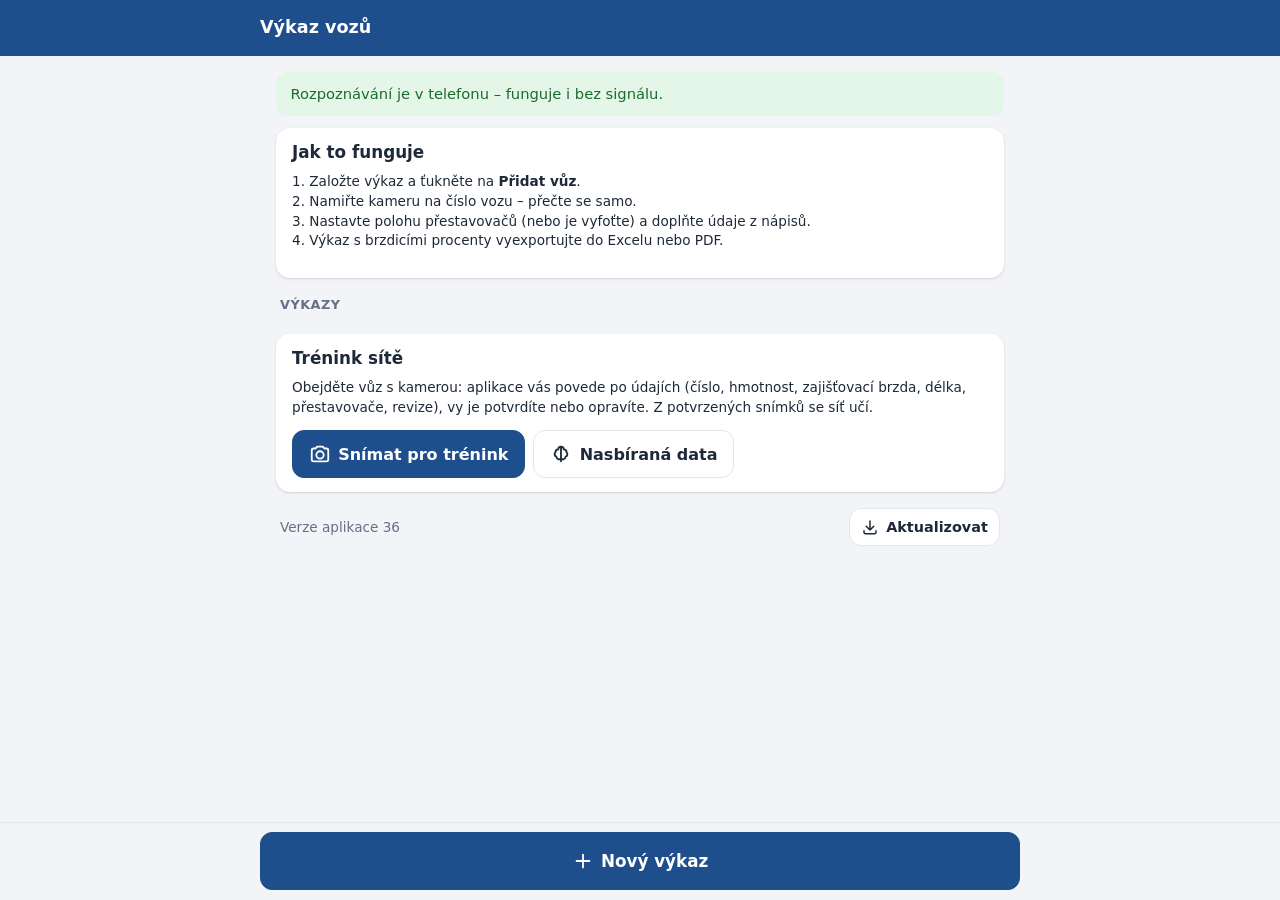
<file: index.html>
<!doctype html>
<html lang="cs">
<head>
  <meta charset="utf-8" />
  <meta name="viewport" content="width=device-width, initial-scale=1, viewport-fit=cover" />
  <title>Výkaz vozů</title>
  <meta name="description" content="Snímání čísel vozů a přestavovačů brzdy, výkaz vozidel" />
  <meta name="theme-color" content="#1f4e8c" />
  <link rel="manifest" href="manifest.webmanifest" />
  <link rel="icon" href="icons/icon.svg" type="image/svg+xml" />
  <link rel="apple-touch-icon" href="icons/icon-192.png" />
  <!-- Stejně jako Závady vozů: soubory aplikace se načítají s razítkem v adrese (?r=…), které se změní při
       znovunačtení po aktualizaci (reloadApp v js/ui.js). iPhone by jinak po „Aktualizovat“ spustil znovu staré
       skripty ze své paměti, dokud se aplikace úplně nezavře. Moduly mezi sebou dostanou razítko přes import map.
       Všechny části aplikace se stáhnou najednou (modulepreload), jinak by se načítaly postupně jedna po druhé. -->
  <script>
    (() => {
      let r = '';
      try {
        r = localStorage.getItem('app-reload') || String(Date.now());
        localStorage.setItem('app-reload', r);
      } catch {}
      const q = r ? `?r=${r}` : '';
      const mq = HTMLScriptElement.supports?.('importmap') ? q : ''; // starší Safari: moduly bez razítka
      const modules = ['js/app.js', 'js/version.js', 'js/model.js', 'js/db.js', 'js/ui.js', 'js/ocr.js', 'js/ort.js',
        'js/brake.js', 'js/xlsx.js', 'js/fields.js', 'js/light.js', 'js/series.js', 'js/frame.js',
        'js/views/home.js', 'js/views/report.js', 'js/views/entry.js', 'js/views/scanner.js',
        'js/views/output.js', 'js/views/data.js', 'js/views/trainer.js', 'vendor/preact-htm.js'];
      const imports = Object.fromEntries(modules.map((m) => [`./${m}`, `./${m}${mq}`]));
      document.write(`<link rel="stylesheet" href="css/app.css${q}">`
        + `<script type="importmap">${JSON.stringify({ imports })}<\/script>`
        + modules.map((m) => `<link rel="modulepreload" href="${m}${mq}">`).join('')
        + '<link rel="modulepreload" href="vendor/ort/ort.wasm.min.mjs">'
        + `<script type="module">import './js/app.js';<\/script>`);
    })();
  </script>
</head>
<body>
  <div id="app"></div>
  <noscript>Aplikace potřebuje zapnutý JavaScript.</noscript>
</body>
</html>
</file>
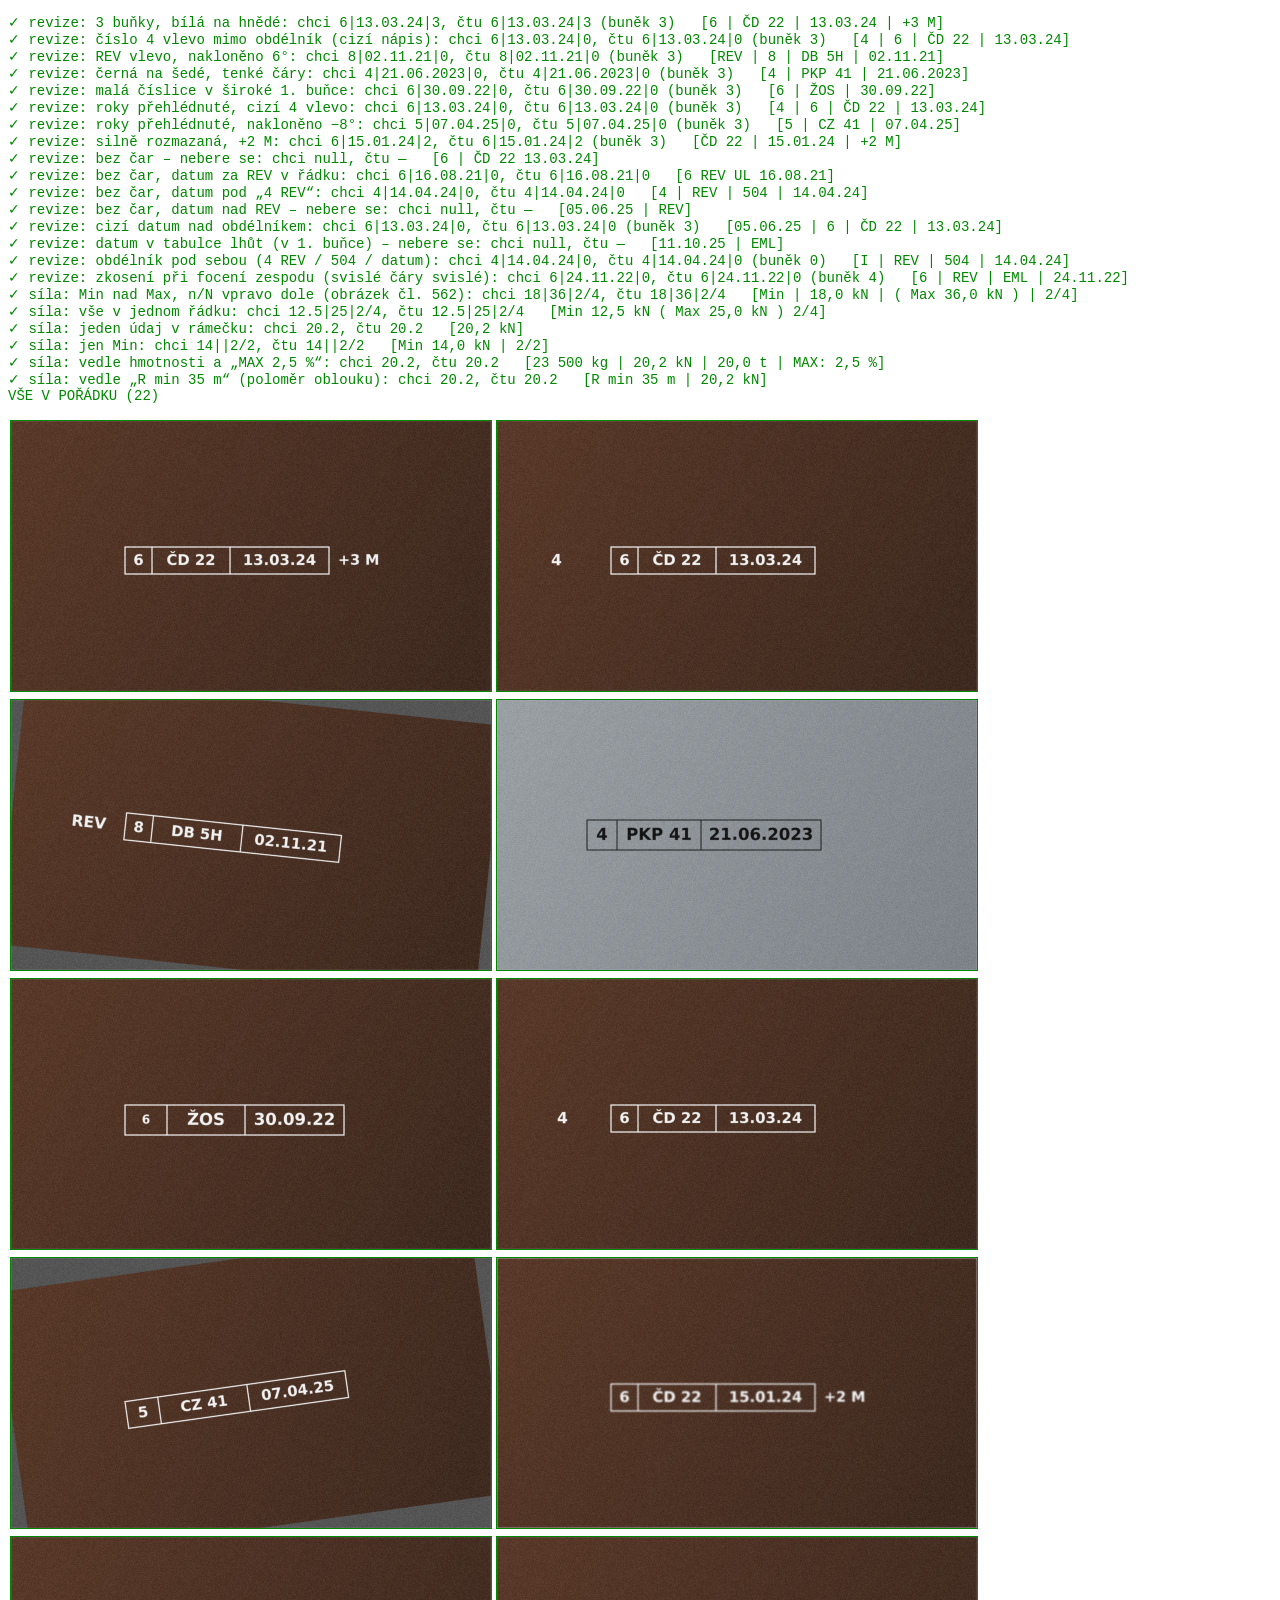
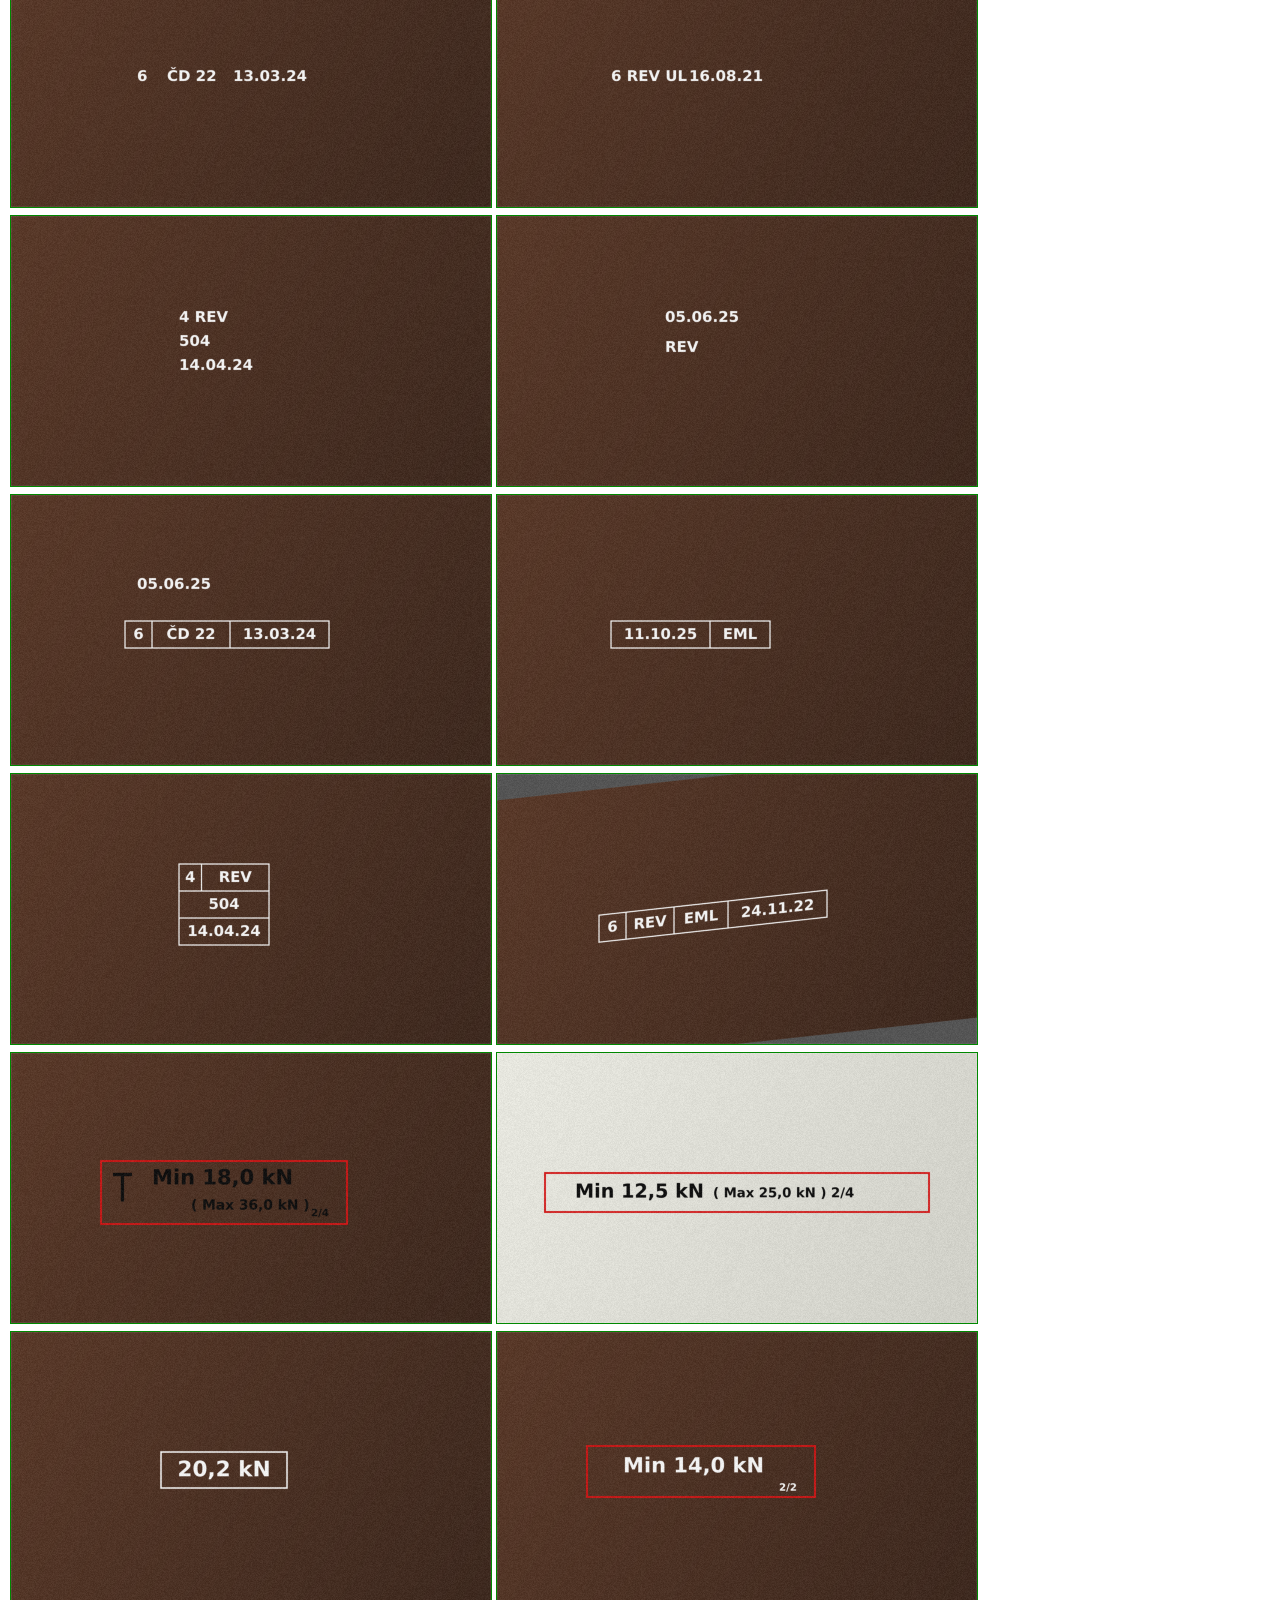
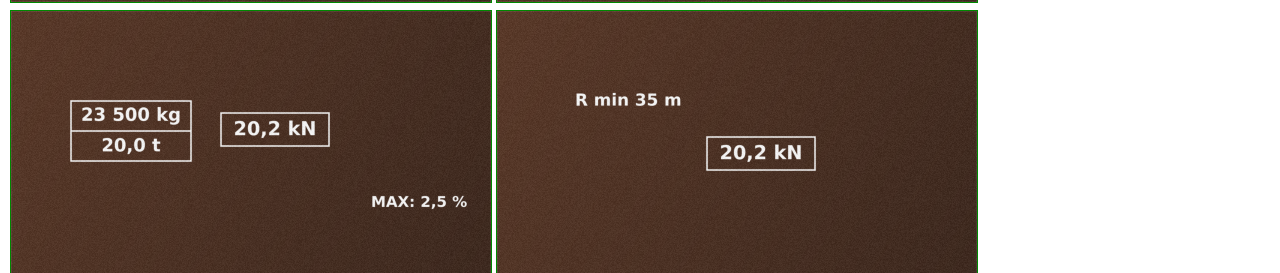
<file: test/napisy.html>
<!doctype html>
<html lang="cs"><head><meta charset="utf-8"><title>Test nápisů</title>
<style>body{font:14px sans-serif;margin:8px} canvas{max-width:480px;border:1px solid #888;margin:2px} pre{white-space:pre-wrap}
.ok{color:#080}.bad{color:#c00}</style></head>
<body><pre id="out">…</pre><div id="pics"></div>
<script type="module">
// Uměle vyrobené nápisy (revize s buňkami, zajišťovací síla podle čl. 562 předpisu) projeté celým čtením:
// sítě PaddleOCR + pravidla z js/fields.js. Fotky skutečných vozů nenahrazují, hlídají ale, že pravidla
// rozumí rozložení nápisu. Spuštění: python3 -m http.server 8770, pak http://localhost:8770/test/napisy.html
import { readText, readLine, loadOcr } from '../js/ocr.js';
import { FIELD, extractField, readRevisionYears, parseRevision } from '../js/fields.js';

const out = document.getElementById('out');
const log = (s, cls) => { const span = document.createElement('span'); if (cls) span.className = cls; span.textContent = `${s}\n`; out.append(span); };
out.textContent = '';
window.results = [];

// náhodná čísla se stejnou řadou při každém spuštění
let seed = 7;
const rnd = () => ((seed = (seed * 16807) % 2147483647) / 2147483647);

function scene(w, h, bg) {
  const c = document.createElement('canvas');
  c.width = w;
  c.height = h;
  const g = c.getContext('2d');
  const grad = g.createLinearGradient(0, 0, w, h);
  grad.addColorStop(0, bg[0]);
  grad.addColorStop(1, bg[1]);
  g.fillStyle = grad;
  g.fillRect(0, 0, w, h);
  return { c, g };
}

// šum a mírné rozmazání jako z kamery
function camera(c, blur = 1.2, noise = 18) {
  const d = document.createElement('canvas');
  d.width = c.width;
  d.height = c.height;
  const g = d.getContext('2d');
  g.filter = `blur(${blur}px)`;
  g.drawImage(c, 0, 0);
  g.filter = 'none';
  const img = g.getImageData(0, 0, d.width, d.height);
  for (let i = 0; i < img.data.length; i += 4) {
    const n = (rnd() - 0.5) * noise;
    img.data[i] += n; img.data[i + 1] += n; img.data[i + 2] += n;
  }
  g.putImageData(img, 0, 0);
  return d;
}

function rotate(c, deg) {
  const d = document.createElement('canvas');
  d.width = c.width;
  d.height = c.height;
  const g = d.getContext('2d');
  g.fillStyle = '#555';
  g.fillRect(0, 0, d.width, d.height);
  g.translate(d.width / 2, d.height / 2);
  g.rotate((deg * Math.PI) / 180);
  g.drawImage(c, -c.width / 2, -c.height / 2);
  return d;
}

const font = (px, bold = true) => `${bold ? 'bold ' : ''}${px}px "DejaVu Sans"`;

// obdélník rozdělený na buňky: cells = [{ w, text, px }], text uprostřed buňky
function panel(g, x, y, h, cells, ink, lw = 4) {
  g.strokeStyle = ink;
  g.fillStyle = ink;
  g.lineWidth = lw;
  const total = cells.reduce((s, c) => s + c.w, 0);
  g.strokeRect(x, y, total, h);
  let cx = x;
  for (const [i, cell] of cells.entries()) {
    if (i) { g.beginPath(); g.moveTo(cx, y); g.lineTo(cx, y + h); g.stroke(); }
    g.font = font(cell.px ?? h * 0.55);
    g.textAlign = 'center';
    g.textBaseline = 'middle';
    if (cell.text) g.fillText(cell.text, cx + cell.w / 2, y + h / 2 + 2);
    cx += cell.w;
  }
  return total;
}

// obdélník pod sebou: nahoře roky | REV, pod nimi dílna, dole datum (každý řádek výšky h)
function stacked(g, x, y, w, h, [years, workshop, date], ink, lw = 4) {
  g.strokeStyle = ink;
  g.lineWidth = lw;
  g.strokeRect(x, y, w, h * 3);
  for (const i of [1, 2]) { g.beginPath(); g.moveTo(x, y + h * i); g.lineTo(x + w, y + h * i); g.stroke(); }
  g.beginPath(); g.moveTo(x + w * 0.25, y); g.lineTo(x + w * 0.25, y + h); g.stroke();
  text(g, years, x + w * 0.125, y + h / 2 + 2, h * 0.55, ink, 'center');
  text(g, 'REV', x + w * 0.625, y + h / 2 + 2, h * 0.55, ink, 'center');
  text(g, workshop, x + w / 2, y + h * 1.5 + 2, h * 0.55, ink, 'center');
  text(g, date, x + w / 2, y + h * 2.5 + 2, h * 0.55, ink, 'center');
}

function text(g, s, x, y, px, ink, align = 'left') {
  g.font = font(px);
  g.fillStyle = ink;
  g.textAlign = align;
  g.textBaseline = 'middle';
  g.fillText(s, x, y);
}

// ───── revize ─────
const REVISIONS = [
  { name: 'revize: 3 buňky, bílá na hnědé', want: '6|13.03.24|3', cells: 3, draw(g) {
    const w = panel(g, 380, 420, 90, [{ w: 90, text: '6' }, { w: 260, text: 'ČD 22' }, { w: 330, text: '13.03.24' }], '#f2f2f2');
    text(g, '+3 M', 380 + w + 30, 467, 48, '#f2f2f2');
  } },
  { name: 'revize: číslo 4 vlevo mimo obdélník (cizí nápis)', want: '6|13.03.24|0', cells: 3, draw(g) {
    text(g, '4', 180, 467, 52, '#f2f2f2');
    panel(g, 380, 420, 90, [{ w: 90, text: '6' }, { w: 260, text: 'ČD 22' }, { w: 330, text: '13.03.24' }], '#f2f2f2');
  } },
  { name: 'revize: REV vlevo, nakloněno 6°', want: '8|02.11.21|0', cells: 3, rotate: 6, draw(g) {
    text(g, 'REV', 200, 467, 52, '#f2f2f2');
    panel(g, 380, 420, 90, [{ w: 90, text: '8' }, { w: 300, text: 'DB 5H' }, { w: 330, text: '02.11.21' }], '#f2f2f2');
  } },
  { name: 'revize: černá na šedé, tenké čáry', want: '4|21.06.2023|0', cells: 3, bg: ['#9aa0a4', '#7d8388'], draw(g) {
    panel(g, 300, 400, 100, [{ w: 100, text: '4' }, { w: 280, text: 'PKP 41' }, { w: 400, text: '21.06.2023' }], '#151515', 3);
  } },
  { name: 'revize: malá číslice v široké 1. buňce', want: '6|30.09.22|0', cells: 3, draw(g) {
    panel(g, 380, 420, 100, [{ w: 140, text: '6', px: 40 }, { w: 260, text: 'ŽOS' }, { w: 330, text: '30.09.22' }], '#f2f2f2');
  } },
  // dropYears: jako by detektor samotnou číslici v buňce přehlédl – roky se musí dočíst z místa 1. buňky
  { name: 'revize: roky přehlédnuté, cizí 4 vlevo', want: '6|13.03.24|0', cells: 3, dropYears: true, draw(g) {
    text(g, '4', 200, 467, 52, '#f2f2f2');
    panel(g, 380, 420, 90, [{ w: 90, text: '6' }, { w: 260, text: 'ČD 22' }, { w: 330, text: '13.03.24' }], '#f2f2f2');
  } },
  { name: 'revize: roky přehlédnuté, nakloněno −8°', want: '5|07.04.25|0', cells: 3, dropYears: true, rotate: -8, draw(g) {
    panel(g, 380, 420, 90, [{ w: 110, text: '5' }, { w: 300, text: 'CZ 41' }, { w: 330, text: '07.04.25' }], '#f2f2f2');
  } },
  { name: 'revize: silně rozmazaná, +2 M', want: '6|15.01.24|2', cells: 3, blur: 2.4, draw(g) {
    const w = panel(g, 380, 420, 90, [{ w: 90, text: '6' }, { w: 260, text: 'ČD 22' }, { w: 330, text: '15.01.24' }], '#f2f2f2');
    text(g, '+2 M', 380 + w + 30, 467, 48, '#f2f2f2');
  } },
  // jen datum v obdélníku s buňkami – jiná data na voze se za revizi neberou
  { name: 'revize: bez čar – nebere se', want: null, draw(g) {
    text(g, '6', 420, 467, 50, '#f2f2f2');
    text(g, 'ČD 22', 520, 467, 50, '#f2f2f2');
    text(g, '13.03.24', 740, 467, 50, '#f2f2f2');
  } },
  // bez čar jen datum přímo u slova REV
  { name: 'revize: bez čar, datum za REV v řádku', want: '6|16.08.21|0', draw(g) {
    text(g, '6 REV UL', 380, 467, 50, '#f2f2f2');
    text(g, '16.08.21', 640, 467, 50, '#f2f2f2');
  } },
  { name: 'revize: bez čar, datum pod „4 REV“', want: '4|14.04.24|0', draw(g) {
    text(g, '4 REV', 560, 340, 50, '#f2f2f2');
    text(g, '504', 560, 420, 50, '#f2f2f2');
    text(g, '14.04.24', 560, 500, 50, '#f2f2f2');
  } },
  { name: 'revize: bez čar, datum nad REV – nebere se', want: null, draw(g) {
    text(g, '05.06.25', 560, 340, 50, '#f2f2f2');
    text(g, 'REV', 560, 440, 50, '#f2f2f2');
  } },
  { name: 'revize: cizí datum nad obdélníkem', want: '6|13.03.24|0', cells: 3, draw(g) {
    text(g, '05.06.25', 420, 300, 50, '#f2f2f2');
    panel(g, 380, 420, 90, [{ w: 90, text: '6' }, { w: 260, text: 'ČD 22' }, { w: 330, text: '13.03.24' }], '#f2f2f2');
  } },
  { name: 'revize: datum v tabulce lhůt (v 1. buňce) – nebere se', want: null, draw(g) {
    panel(g, 380, 420, 90, [{ w: 330, text: '11.10.25' }, { w: 200, text: 'EML' }], '#f2f2f2');
  } },
  { name: 'revize: obdélník pod sebou (4 REV / 504 / datum)', want: '4|14.04.24|0', cells: 0, draw(g) {
    stacked(g, 560, 300, 300, 90, ['4', '504', '14.04.24'], '#f2f2f2');
  } },
  { name: 'revize: zkosení při focení zespodu (svislé čáry svislé)', want: '6|24.11.22|0', cells: 4, shear: 0.11, draw(g) {
    panel(g, 340, 420, 90, [{ w: 90, text: '6' }, { w: 160, text: 'REV' }, { w: 180, text: 'EML' }, { w: 330, text: '24.11.22' }], '#f2f2f2');
  } },
];

// ───── zajišťovací síla (čl. 562) ─────
function brakeSymbol(g, x, y, s, ink) {
  g.strokeStyle = ink;
  g.lineWidth = s * 0.12;
  g.beginPath(); g.moveTo(x, y - s * 0.5); g.lineTo(x + s * 0.7, y - s * 0.5); g.moveTo(x + s * 0.35, y - s * 0.5); g.lineTo(x + s * 0.35, y + s * 0.5); g.stroke();
}
const FORCES = [
  { name: 'síla: Min nad Max, n/N vpravo dole (obrázek čl. 562)', want: '18|36|2/4', draw(g) {
    g.strokeStyle = '#d01818'; g.lineWidth = 6; g.strokeRect(300, 360, 820, 210);
    brakeSymbol(g, 340, 450, 90, '#111');
    text(g, 'Min 18,0 kN', 470, 420, 70, '#111');
    text(g, '( Max 36,0 kN )', 600, 510, 46, '#111');
    text(g, '2/4', 1000, 535, 34, '#111');
  } },
  { name: 'síla: vše v jednom řádku', want: '12.5|25|2/4', bg: ['#e8e8e0', '#d0d0c8'], draw(g) {
    g.strokeStyle = '#d01818'; g.lineWidth = 6; g.strokeRect(160, 400, 1280, 130);
    text(g, 'Min 12,5 kN', 260, 465, 64, '#111');
    text(g, '( Max 25,0 kN ) 2/4', 720, 470, 44, '#111');
  } },
  { name: 'síla: jeden údaj v rámečku', want: '20.2', draw(g) {
    g.strokeStyle = '#f2f2f2'; g.lineWidth = 5; g.strokeRect(500, 400, 420, 120);
    text(g, '20,2 kN', 710, 462, 72, '#f2f2f2', 'center');
  } },
  { name: 'síla: jen Min', want: '14||2/2', draw(g) {
    g.strokeStyle = '#d01818'; g.lineWidth = 6; g.strokeRect(300, 380, 760, 170);
    text(g, 'Min 14,0 kN', 420, 450, 70, '#f2f2f2');
    text(g, '2/2', 940, 520, 34, '#f2f2f2');
  } },
  { name: 'síla: vedle hmotnosti a „MAX 2,5 %“', want: '20.2', draw(g) {
    g.strokeStyle = '#f2f2f2'; g.lineWidth = 5;
    g.strokeRect(200, 300, 400, 200); g.beginPath(); g.moveTo(200, 400); g.lineTo(600, 400); g.stroke();
    text(g, '23 500 kg', 400, 350, 60, '#f2f2f2', 'center');
    text(g, '20,0 t', 400, 452, 60, '#f2f2f2', 'center');
    g.strokeRect(700, 340, 360, 110);
    text(g, '20,2 kN', 880, 397, 64, '#f2f2f2', 'center');
    text(g, 'MAX: 2,5 %', 1200, 640, 50, '#f2f2f2');
  } },
  { name: 'síla: vedle „R min 35 m“ (poloměr oblouku)', want: '20.2', draw(g) {
    text(g, 'R min 35 m', 260, 300, 56, '#f2f2f2');
    g.strokeStyle = '#f2f2f2'; g.lineWidth = 5; g.strokeRect(700, 420, 360, 110);
    text(g, '20,2 kN', 880, 477, 64, '#f2f2f2', 'center');
  } },
];

function render(sc) {
  const { c, g } = scene(1600, 900, sc.bg ?? ['#5a3a2a', '#3e2a20']);
  sc.draw(g);
  return camera(sc.rotate ? rotate(c, sc.rotate) : sc.shear ? shear(c, sc.shear) : c, sc.blur);
}

// zkosení jako při focení zespodu: vodorovné čáry a písmo šikmo, svislé čáry zůstanou svislé
function shear(c, k) {
  const d = document.createElement('canvas');
  d.width = c.width;
  d.height = c.height;
  const g = d.getContext('2d');
  g.fillStyle = '#555';
  g.fillRect(0, 0, d.width, d.height);
  g.setTransform(1, -k, 0, 1, 0, k * c.width / 2);
  g.drawImage(c, 0, 0);
  return d;
}

function show(c, ok) {
  c.title = ok ? 'OK' : 'CHYBA';
  c.style.borderColor = ok ? '#080' : '#c00';
  document.getElementById('pics').append(c);
}

await loadOcr();
const run = async (list, field, read) => {
  for (const sc of list) {
    const c = render(sc);
    const lines = await readText(c);
    const { got, cells } = await read(c, lines, sc);
    const ok = got === sc.want && (sc.cells == null || cells === sc.cells);
    window.results.push({ name: sc.name, want: sc.want, got, cells, ok, lines: lines.map((l) => l.text) });
    const note = sc.cells == null ? '' : ` (buněk ${cells ?? 0}${cells === sc.cells ? '' : `, chci ${sc.cells}`})`;
    log(`${ok ? '✓' : '✗'} ${sc.name}: chci ${sc.want}, čtu ${got ?? '—'}${note}   [${lines.map((l) => l.text).join(' | ')}]`, ok ? 'ok' : 'bad');
    show(c, ok);
  }
};
await run(REVISIONS, FIELD.revize, async (c, lines, sc) => {
  const ls = sc.dropYears ? lines.filter((l) => !/^\d{1,2}$/.test(l.text.trim())) : lines;
  const found = await readRevisionYears(extractField(FIELD.revize, ls, c), c, readLine);
  return { got: found?.value ?? null, cells: found?.cells };
});
await run(FORCES, FIELD.hand_kn, async (c, lines) => ({ got: extractField(FIELD.hand_kn, lines, c)?.value ?? null }));
const bad = window.results.filter((r) => !r.ok).length;
log(bad ? `CHYB: ${bad} z ${window.results.length}` : `VŠE V POŘÁDKU (${window.results.length})`, bad ? 'bad' : 'ok');
window.done = true;
</script></body></html>
</file>
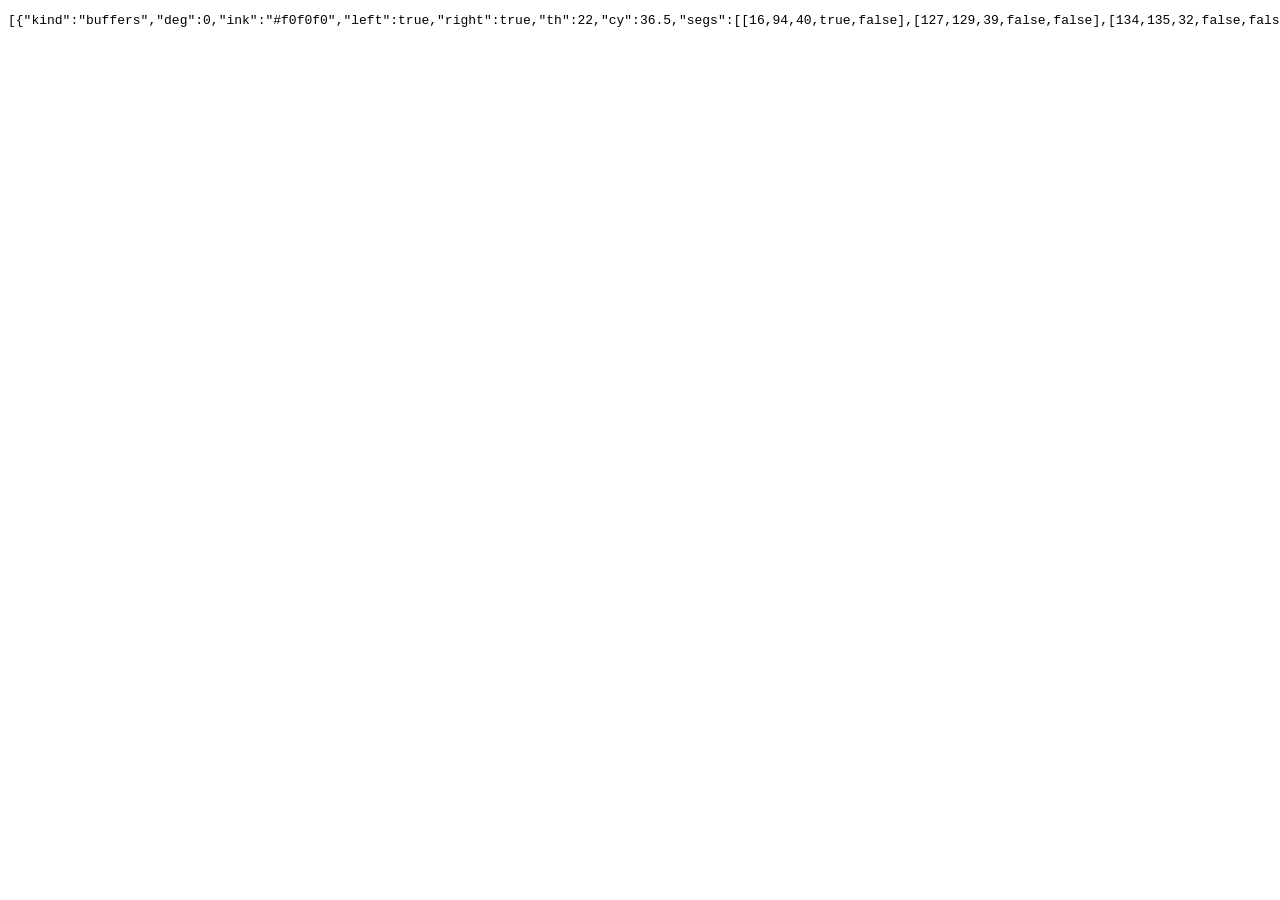
<file: test/narazniky.html>
<!doctype html>
<html lang="cs"><head><meta charset="utf-8"><title>Test symbolů nárazníků</title></head>
<body><pre id="out"></pre>
<script type="module">
// Symboly nárazníků „⊢— 12,04 m —⊣“ (js/frame.js buffersAround) na uměle vyrobených nápisech: rovně, nakloněné,
// se šipkami místo nárazníků. Výsledek (JSON) se dá porovnat před a po úpravě frame.js.
import { buffersAround } from '../js/frame.js';

const out = document.getElementById('out');
let seed = 3;
const rnd = () => ((seed = (seed * 16807) % 2147483647) / 2147483647);

function draw(kind, deg, ink, bg) {
  const c = document.createElement('canvas');
  c.width = 1400; c.height = 500;
  const g = c.getContext('2d');
  g.fillStyle = bg; g.fillRect(0, 0, c.width, c.height);
  g.save();
  g.translate(700, 250); g.rotate((deg * Math.PI) / 180); g.translate(-700, -250);
  g.fillStyle = ink; g.strokeStyle = ink; g.lineWidth = 5;
  g.font = 'bold 60px "DejaVu Sans"'; g.textBaseline = 'middle'; g.textAlign = 'center';
  g.fillText('12,04 m', 700, 250);
  const end = (x, dir) => {
    g.beginPath(); g.moveTo(x, 250); g.lineTo(x + dir * 160, 250); g.stroke();
    if (kind === 'buffers') { g.beginPath(); g.moveTo(x + dir * 160, 222); g.lineTo(x + dir * 160, 278); g.stroke(); }
    else { g.beginPath(); g.moveTo(x + dir * 15, 235); g.lineTo(x, 250); g.lineTo(x + dir * 15, 265); g.stroke(); }
  };
  end(560, -1); end(840, 1);
  g.restore();
  const img = g.getImageData(0, 0, c.width, c.height);
  for (let i = 0; i < img.data.length; i += 4) { const n = (rnd() - 0.5) * 20; img.data[i] += n; img.data[i + 1] += n; img.data[i + 2] += n; }
  g.putImageData(img, 0, 0);
  return c;
}

const res = [];
for (const kind of ['buffers', 'arrows']) {
  for (const deg of [0, 4, -7]) {
    for (const [ink, bg] of [['#f0f0f0', '#4a3528'], ['#111', '#c8c8c0']]) {
      const c = draw(kind, deg, ink, bg);
      const a = (deg * Math.PI) / 180;
      // obdélník řádku jako z ocr.js: obálka natočeného řádku 12,04 m
      const len = 260, thick = 80;
      const w = len * Math.abs(Math.cos(a)) + thick * Math.abs(Math.sin(a));
      const h = len * Math.abs(Math.sin(a)) + thick * Math.abs(Math.cos(a));
      const box = { x: 700 - w / 2, y: 250 - h / 2, w, h, ...(deg ? { angle: a, th: thick } : {}) };
      const r = buffersAround(c, box, true);
      res.push({ kind, deg, ink, left: r.left, right: r.right, th: r.th, cy: r.cy && Math.round(r.cy * 10) / 10, segs: r.segs });
    }
  }
}
out.textContent = JSON.stringify(res);
window.done = true;
</script></body></html>
</file>
